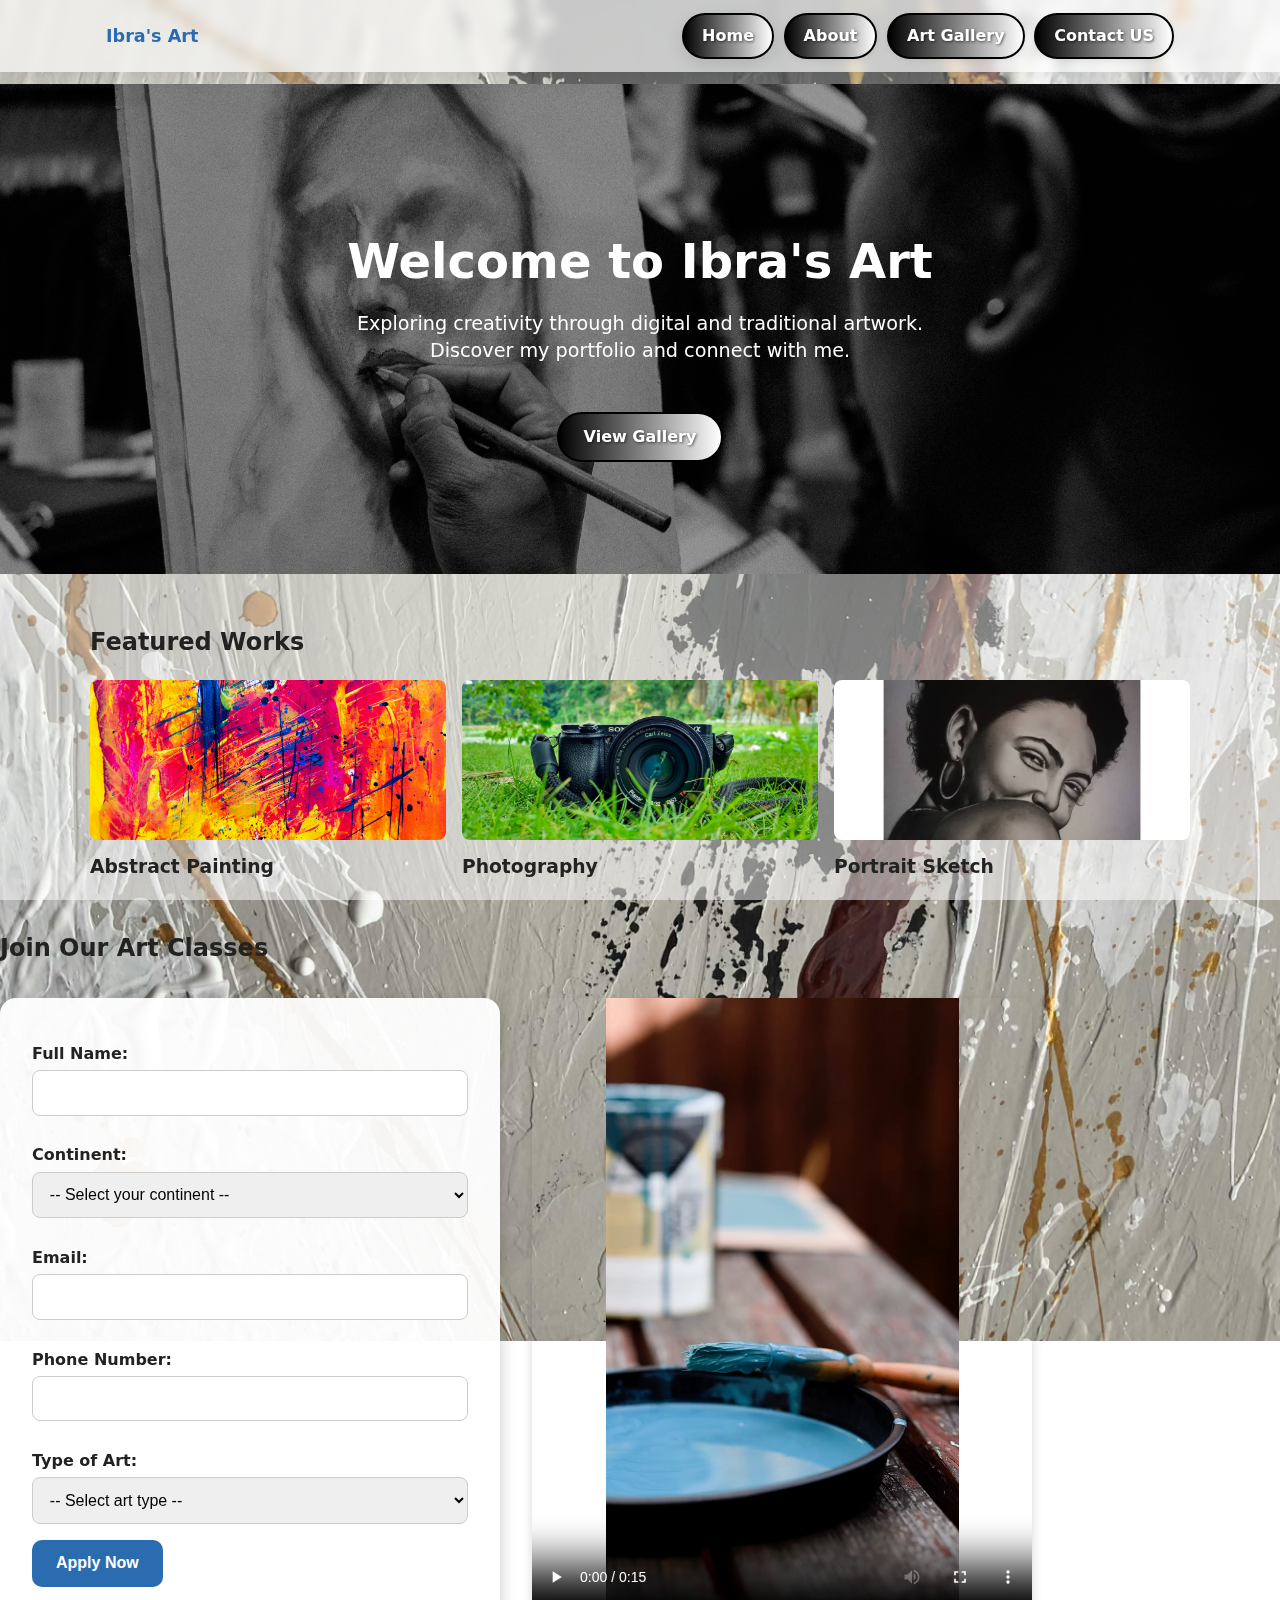
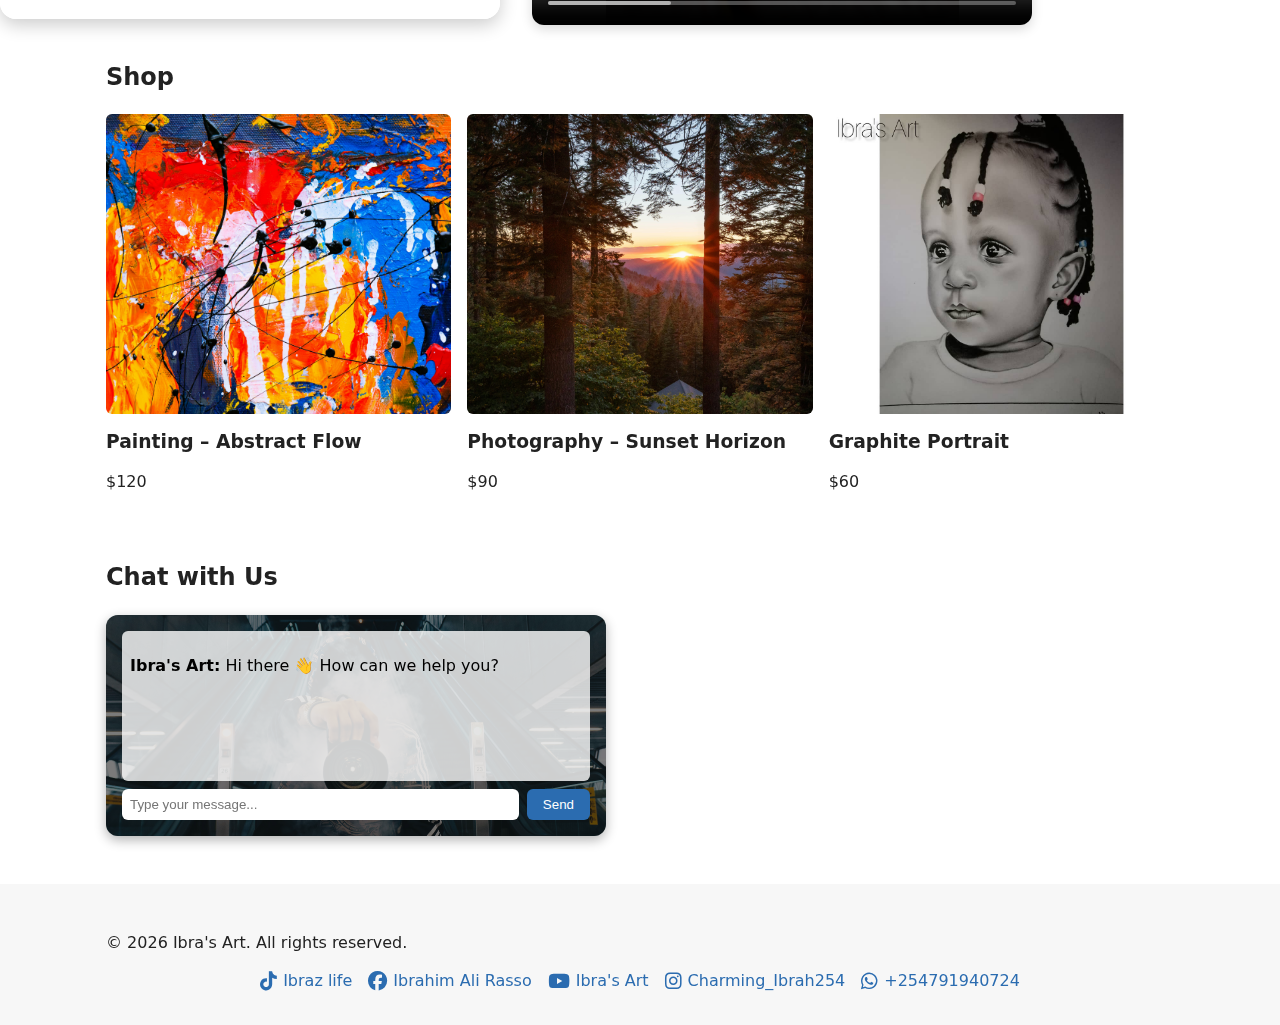
<file: index.html>
<!DOCTYPE html>
<html lang="en">
<head>
  <meta charset="UTF-8">
  <meta name="viewport" content="width=device-width, initial-scale=1.0">
  <title>Ibra's Art - Home</title>
  <link rel="stylesheet" href="css/style.css">
  <link rel="stylesheet" href="https://cdnjs.cloudflare.com/ajax/libs/font-awesome/6.5.0/css/all.min.css">
</head>
<body>
  <header class="site-header">
    <div class="container header-inner">
      <a href="index.html" class="logo">Ibra's Art</a>
      <nav class="site-nav">
        <a href="index.html" class="active">Home</a>
        <a href="about.html">About</a>
        <a href="gallery.html">Art Gallery</a>
        <a href="contact.html">Contact US</a>
      </nav>
      <button class="menu-toggle" aria-label="Menu" aria-expanded="false">☰</button>
    </div>
  </header>

<section class="hero">
  <img src="images/pp.jpg" alt="Ibra's artwork" class="hero-bg">
  <div class="container hero-inner">
    <h1 class="hero-title">Welcome to Ibra's Art</h1>
    <p>Exploring creativity through digital and traditional artwork. Discover my portfolio and connect with me.</p>
    <a href="gallery.html" class="btn">View Gallery</a>
  </div>
</section>



  <section class="featured container">
    <h2>Featured Works</h2>
    <div class="featured-grid">
      <article class="card">
        <img src="images/abstract.jpg" alt="Abstract painting">
        <h3>Abstract Painting</h3>
      </article>
      <article class="card">
        <img src="images/photo2.jpg" alt="Digital landscape">
        <h3>Photography</h3>
      </article>
      <article class="card">
        <img src="images/a6.jpg" alt="Sketch portrait">
        <h3>Portrait Sketch</h3>
      </article>
    </div>
  </section>
<!-- Art Classes Section -->
<section class="art-classes">
  <h2>Join Our Art Classes</h2>
  <div class="form-video-flex">

    <!-- Application Form -->
    <div class="form-box">
      <form id="applicationForm" class="application-form">
        <label for="name">Full Name:</label>
        <input type="text" id="name" name="name" required>

        <label for="continent">Continent:</label>
        <select id="continent" name="continent" required>
          <option value="">-- Select your continent --</option>
          <option>Africa</option>
          <option>Asia</option>
          <option>Europe</option>
          <option>North America</option>
          <option>South America</option>
          <option>Australia</option>
          <option>Antarctica</option>
        </select>

        <label for="email">Email:</label>
        <input type="email" id="email" name="email" required>

        <label for="phone">Phone Number:</label>
        <input type="tel" id="phone" name="phone" required>

        <label for="art">Type of Art:</label>
        <select id="art" name="art" required>
          <option value="">-- Select art type --</option>
          <option value="painting">Painting</option>
          <option value="graphite">Graphite</option>
          <option value="photography">Photography</option>
        </select>

        <button type="submit">Apply Now</button>
      </form>
    </div>

    <!-- Teaser Videos -->
    <div class="video-box">
      <video controls height="627">
        <source src="video/vid6.mp4" type="video/mp4">
        Your browser does not support the video tag.
      </video>
    </div>
  </div>
</section>

<!-- Shop Section -->
<section class="shop container">
  <h2>Shop</h2>
  <div class="shop-grid">
    <article class="card">
      <img src="images/abstract2.jpg" alt="Shop item 1">
      <h3>Painting – Abstract Flow</h3>
      <p>$120</p>
    </article>
    <article class="card">
      <img src="images/sunset1.jpg" alt="Shop item 2">
      <h3>Photography – Sunset Horizon</h3>
      <p>$90</p>
    </article>
    <article class="card">
      <img src="images/a7.jpg" alt="Shop item 3">
      <h3>Graphite Portrait</h3>
      <p>$60</p>
    </article>
  </div>
</section>

<!-- Chat Box -->
<section class="chat-box container">
  <h2>Chat with Us</h2>
  <div class="chat-window">
    <div class="messages" id="chat-messages">
      <p><strong>Ibra's Art:</strong> Hi there 👋 How can we help you?</p>
    </div>
    <form id="chat-form">
      <input type="text" id="chat-input" placeholder="Type your message..." required>
      <button type="submit">Send</button>
    </form>
  </div>
</section>



  <footer class="site-footer">
  <div class="container">
    <p>&copy; <span id="year"></span> Ibra's Art. All rights reserved.</p>
    <div class="social-links">
      <a href="https://www.tiktok.com/@Ibrazlife" target="_blank"><i class="fab fa-tiktok"></i> Ibraz life</a>
      <a href="https://www.facebook.com/IbrahimAliRasso" target="_blank"><i class="fab fa-facebook"></i> Ibrahim Ali Rasso</a>
      <a href="https://www.youtube.com/@IbrasArt" target="_blank"><i class="fab fa-youtube"></i> Ibra's Art</a>
      <a href="https://www.instagram.com/Charming_Ibrah254" target="_blank"><i class="fab fa-instagram"></i> Charming_Ibrah254</a>
      <a href="https://wa.me/254791940724" target="_blank"><i class="fab fa-whatsapp"></i> +254791940724</a>
    </div>
  </div>
</footer>

  <script src="js/main.js"></script>
</body>
</html>
</file>
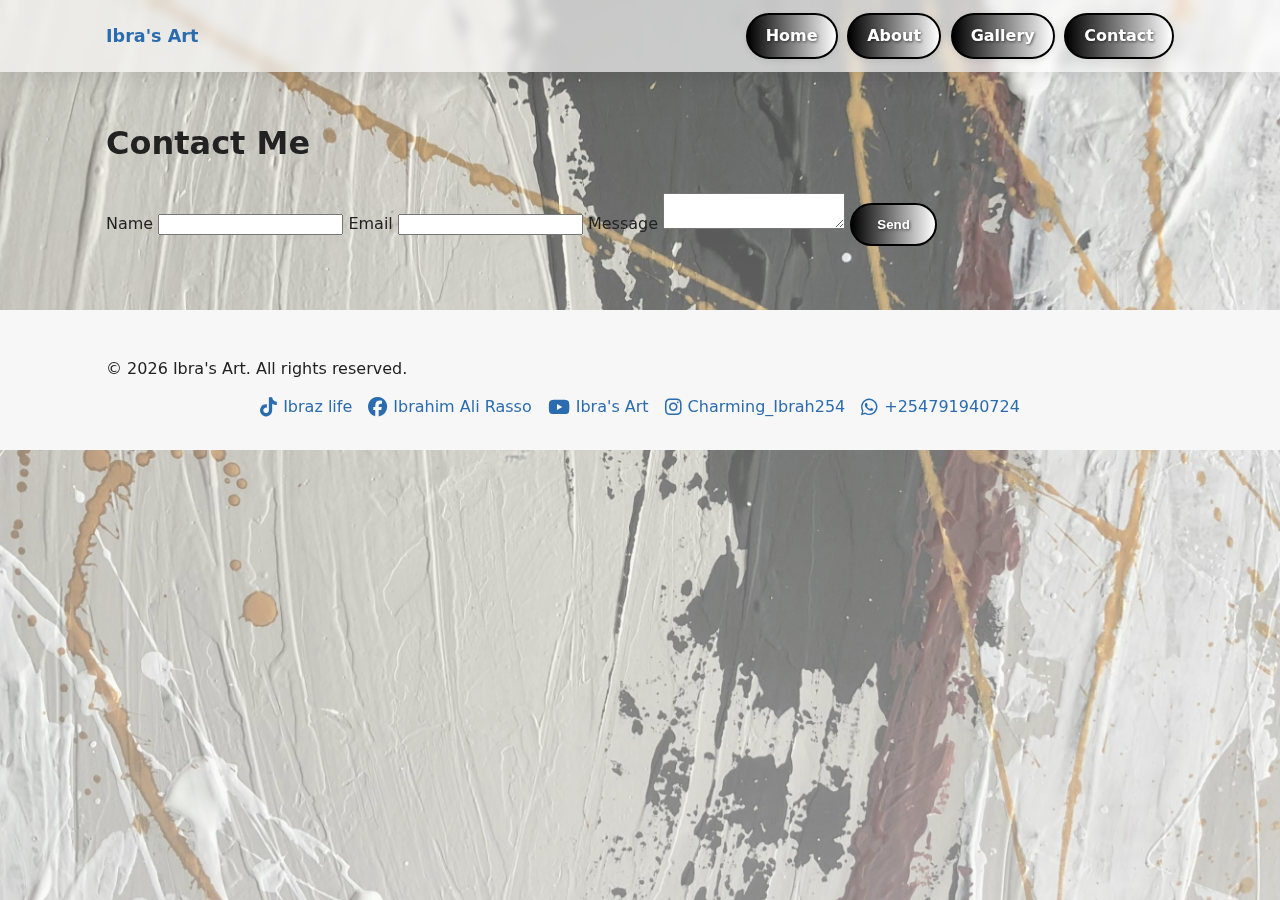
<file: contact.html>
<!DOCTYPE html>
<html lang="en">
<head>
  <meta charset="UTF-8">
  <meta name="viewport" content="width=device-width, initial-scale=1.0">
  <title>Contact - Ibra's Art</title>
  <link rel="stylesheet" href="css/style.css">
  <link rel="stylesheet" href="https://cdnjs.cloudflare.com/ajax/libs/font-awesome/6.5.0/css/all.min.css">
  <style>
    /* Basic form message animation */
    .form-msg {
      margin-top: 10px;
      font-weight: bold;
      opacity: 0;
      transition: opacity 0.3s ease-in-out;
    }
    .form-msg.show {
      opacity: 1;
    }
  </style>
</head>
<body>
  <header class="site-header">
    <div class="container header-inner">
      <a href="index.html" class="logo">Ibra's Art</a>
      <nav class="site-nav">
        <a href="index.html">Home</a>
        <a href="about.html">About</a>
        <a href="gallery.html">Gallery</a>
        <a href="contact.html" class="active">Contact</a>
      </nav>
      <button class="menu-toggle" aria-label="Menu" aria-expanded="false">☰</button>
    </div>
  </header>

  <main class="container">
    <h1>Contact Me</h1>
    <form id="contact-form" action="https://formspree.io/f/mjkayabb" method="POST">
      <label for="name">Name</label>
      <input type="text" id="name" name="name" required>

      <label for="email">Email</label>
      <input type="email" id="email" name="email" required>

      <label for="message">Message</label>
      <textarea id="message" name="message" required></textarea>

      <!-- Honeypot for spam protection -->
      <input type="text" name="_gotcha" style="display:none">

      <button type="submit" class="btn">Send</button>
      <p id="form-msg" class="form-msg" aria-live="polite"></p>
    </form>
  </main>

  <footer class="site-footer">
    <div class="container">
      <p>&copy; <span id="year"></span> Ibra's Art. All rights reserved.</p>
      <div class="social-links">
        <a href="https://www.tiktok.com/@Ibrazlife" target="_blank"><i class="fab fa-tiktok"></i> Ibraz life</a>
        <a href="https://www.facebook.com/IbrahimAliRasso" target="_blank"><i class="fab fa-facebook"></i> Ibrahim Ali Rasso</a>
        <a href="https://www.youtube.com/@IbrasArt" target="_blank"><i class="fab fa-youtube"></i> Ibra's Art</a>
        <a href="https://www.instagram.com/Charming_Ibrah254" target="_blank"><i class="fab fa-instagram"></i> Charming_Ibrah254</a>
        <a href="https://wa.me/254791940724" target="_blank"><i class="fab fa-whatsapp"></i> +254791940724</a>
      </div>
    </div>
  </footer>

  <script src="js/main.js"></script>
  <script>
    // Auto-update footer year
    document.getElementById("year").textContent = new Date().getFullYear();

    // Contact form submission
    const form = document.getElementById("contact-form");
    const msg = document.getElementById("form-msg");

    form.addEventListener("submit", async function(e) {
      e.preventDefault();

      msg.textContent = "⏳ Sending...";
      msg.style.color = "blue";
      msg.classList.add("show");

      try {
        const response = await fetch(form.action, {
          method: form.method,
          body: new FormData(form),
          headers: { 'Accept': 'application/json' }
        });

        if (response.ok) {
          msg.textContent = "✅ Message sent successfully!";
          msg.style.color = "green";
          form.reset();
        } else {
          msg.textContent = "⚠️ Oops! Something went wrong. Please try again.";
          msg.style.color = "red";
        }
      } catch (error) {
        msg.textContent = "❌ Network error. Please try again later.";
        msg.style.color = "red";
      }
    });
  </script>
</body>
</html>
</file>
<file: css/style.css>
/* Global Background */
body {
  margin: 0;
  font-family: 'Arial', sans-serif;
  line-height: 1.6;
  color: #333;

  /* Use your canvas image */
  background: url('images/canvas1.jpg') center/cover fixed no-repeat;
  position: relative;
}

/* Softer Gradient Overlay */
body::before {
  content: "";
  position: fixed;
  inset: 0;
  background: linear-gradient(
    rgba(255, 255, 255, 0.3),   /* top soft */
    rgba(255, 255, 255, 0.4),   /* middle */
    rgba(255, 255, 255, 0.5)    /* bottom */
  );
  z-index: -1;
}

:root {
  --accent: #e63946;
  --light: #f1f1f1;
  --dark: #333;
}
:root{
  --max-width:1100px;
  --accent:#2b6cb0;
  --muted:#666;
}

*{box-sizing:border-box}
body{font-family:Inter,system-ui,Arial,Helvetica,sans-serif;margin:0;color:#222;line-height:1.4}
.container{max-width:var(--max-width);margin:0 auto;padding:1rem}
.site-header{background:transparent;position:sticky;top:0;z-index:20}
.header-inner{display:flex;align-items:center;justify-content:space-between;padding:0.75rem 0}
.logo{font-weight:700;text-decoration:none;color:var(--accent);font-size:1.2rem}
.site-nav{display:flex;gap:1rem}
.site-nav a{text-decoration:none;color:inherit;padding:0.35rem}
.menu-toggle{display:none;background:none;border:0;font-size:1.4rem}

.hero {
  position: relative;
  overflow: hidden;
  color: #fff;
  text-align: center;
  padding: 6rem 1rem;
}

.hero-bg {
  position: absolute;
  top: 0; left: 0;
  width: 100%; height: 100%;
  object-fit: cover;
  z-index: -1;
  filter: brightness(60%); /* darkens the image for better text contrast */
}

.hero-title {
  font-size: 3rem;   /* Larger text */
  font-weight: 800;
  margin-bottom: 1rem;
}

.hero p {
  font-size: 1.2rem;
  max-width: 600px;
  margin: 0 auto 2rem;
}



.featured{padding:2rem 0}
.featured-grid{display:grid;grid-template-columns:repeat(auto-fit,minmax(200px,1fr));gap:1rem}
.card img{width:100%;height:160px;object-fit:cover;border-radius:8px}
.card h3{margin:.5rem 0 0}

.two-col{display:grid;grid-template-columns:1fr 220px;gap:1rem;align-items:center}
.profile-pic img,.profile-large img{width:100%;height:auto;border-radius:8px}

.gallery-grid{display:grid;grid-template-columns:repeat(auto-fit,minmax(180px,1fr));gap:10px}
.gallery-item{width:100%;height:160px;object-fit:cover;border-radius:6px;cursor:pointer}

.site-footer{background:#f7f7f7;padding:1rem 0;margin-top:2rem}

/* Lightbox */
.lightbox{position:fixed;inset:0;display:none;align-items:center;justify-content:center;background:rgba(0,0,0,0.8);z-index:60;padding:2rem}
.lightbox img{max-width:90%;max-height:80%}
.lightbox-close{position:absolute;top:1rem;right:1rem;background:none;border:0;color:#fff;font-size:1.6rem}

/* Responsive */
@media (max-width:800px){
  .two-col{grid-template-columns:1fr}
  .menu-toggle{display:block}
  .site-nav{position:absolute;top:60px;right:1rem;background:white;padding:1rem;border-radius:8px;display:none;flex-direction:column}
  .site-nav.show{display:flex}
}

/* Accessibility focus */
a:focus,input:focus,button:focus{outline:3px solid rgba(43,108,176,0.25);outline-offset:2px}

/* small helpers */
.form-msg{margin-top:.75rem;color:var(--muted)}
.social-links {
  margin-top: 1rem;
  display: flex;
  flex-wrap: wrap;
  gap: 1rem;
  justify-content: center;
}

.social-links a {
  text-decoration: none;
  color: var(--accent);
  font-weight: 500;
  display: flex;
  align-items: center;
  gap: 6px;
  transition: color 0.3s;
}

.social-links a i {
  font-size: 1.2rem;
}

.social-links a:hover {
  color: #000; /* darker on hover */
}
/* Flex layout for form and videos */
.form-video-flex {
  display: flex;
  flex-wrap: wrap;
  gap: 2rem;
  justify-content: center;
  align-items: flex-start;
  margin-top: 2rem;
}

/* Form box styling */
.form-box {
  flex: 1 1 350px;
  max-width: 500px;
  background: rgba(255, 255, 255, 0.95);
  padding: 2rem;
  border-radius: 16px;
  box-shadow: 0 6px 18px rgba(0,0,0,0.2);
}

/* Inputs inside form */
.application-form label {
  display: block;
  font-weight: bold;
  margin: 0.8rem 0 0.3rem;
}

.application-form input,
.application-form select {
  width: 100%;
  padding: 0.8rem;
  border: 1px solid #ccc;
  border-radius: 8px;
  font-size: 1rem;
  margin-bottom: 1rem;
}

.application-form button {
  background: var(--accent);
  color: white;
  border: none;
  padding: 0.9rem 1.5rem;
  border-radius: 10px;
  cursor: pointer;
  font-size: 1rem;
  font-weight: bold;
  transition: background 0.3s;
}

.application-form button:hover {
  background: #1e4d7a;
}

/* Videos box */
.video-box {
  flex: 1 1 350px;
  display: flex;
  flex-direction: column;
  gap: 1rem;
}

.video-box video {
  width: 100%;
  max-width: 500px;
  border-radius: 12px;
  box-shadow: 0 4px 12px rgba(0,0,0,0.15);
}

/* Responsive */
@media (max-width: 768px) {
  .classes-videos {
    grid-template-columns: 1fr;
  }
}

/* Shop */
.shop-grid {
  display: grid;
  grid-template-columns: repeat(auto-fit, minmax(200px, 1fr));
  gap: 1rem;
}
.shop-grid .card img {
  width: 100%;
  height: 300px;
  object-fit: cover;
  border-radius: 6px;
}

/* Chat Box */
.chat-window {
  border-radius: 12px;
  padding: 1rem;
  max-width: 500px;
  color: #fff;
  background: url('images/photo.jpg') center/cover no-repeat; /* <-- your own art image */
  box-shadow: 0 4px 12px rgba(0,0,0,0.3);
  position: relative;
}

/* Dark overlay for readability */
.chat-window::before {
  content: "";
  position: absolute;
  inset: 0;
  background: rgba(0,0,0,0.5);
  border-radius: 12px;
  z-index: 0;
}

.chat-window * {
  position: relative;
  z-index: 1;
}

.messages {
  height: 150px;
  overflow-y: auto;
  margin-bottom: 0.5rem;
  background: rgba(255,255,255,0.8);
  color: #000;
  padding: 0.5rem;
  border-radius: 6px;
}

#chat-form {
  display: flex;
  gap: 0.5rem;
}

#chat-form input {
  flex: 1;
  padding: 0.5rem;
  border: none;
  border-radius: 6px;
}

#chat-form button {
  padding: 0.5rem 1rem;
  background: var(--accent);
  color: #fff;
  border: none;
  border-radius: 6px;
  cursor: pointer;
}
/* ===== NAV / VIEW GALLERY ===== */

:root {
  --header-height: 72px;
}

/* Fixed header */
.site-header {
  position: fixed;
  top: 0;
  left: 0;
  right: 0;
  height: var(--header-height);
  z-index: 10000;
  background: rgba(255,255,255,0.65);
  backdrop-filter: blur(6px);
  -webkit-backdrop-filter: blur(6px);
  box-shadow: 0 6px 18px rgba(0,0,0,0.08);
}

.header-inner {
  max-width: var(--max-width);
  margin: 0 auto;
  padding: 0 1rem;
  height: 100%;
  display: flex;
  align-items: center;
  justify-content: space-between;
}

.logo {
  font-weight: 800;
  font-size: 1.1rem;
  color: var(--accent);
  text-decoration: none;
}

.site-nav {
  display: flex;
  gap: 0.6rem;
  align-items: center;
}

.site-nav a {
  display: inline-block;
  padding: 10px 18px;
  border-radius: 999px;
  font-weight: 800;
  text-decoration: none;
  background: linear-gradient(90deg, #000 0%, #fff 100%);
  border: 2px solid #000;
  transition: transform .12s ease, color .12s ease, background .12s ease;
  box-shadow: 0 2px 6px rgba(0,0,0,0.08);

  /* Option 1 tweak */
  color: #fff;
  text-shadow: 1px 1px 3px rgba(0,0,0,0.6);
}

.site-nav a:hover,
.site-nav a:focus {
  background: linear-gradient(90deg, #fff 0%, #000 100%);
  transform: translateY(-2px);
  outline: none;
}

.site-nav a.active {
  box-shadow: 0 6px 18px rgba(0,0,0,0.12);
}

/* View Gallery button */
.btn {
  display: inline-block;
  padding: 12px 25px;
  margin-top: 15px;
  border-radius: 25px;
  font-weight: 800;
  text-decoration: none;
  background: linear-gradient(90deg, #000, #fff);
  border: 2px solid #000;
  transition: transform .12s ease, color .12s ease;

  /* Option 1 tweak */
  color: #fff;
  text-shadow: 1px 1px 3px rgba(0,0,0,0.6);
}

.btn:hover,
.btn:focus {
  background: linear-gradient(90deg, #fff, #000);
  transform: translateY(-2px);
  color: #fff;
}

/* Push content down so it’s not hidden under fixed header */
body { 
  padding-top: calc(var(--header-height) + 12px);
}

@media (max-width: 820px) {
  .site-nav { gap: 0.35rem; }
  .site-nav a { padding: 8px 12px; font-size: .95rem; }
  :root { --header-height: 64px; }
}
/* About Page Styling */
.about-page {
  max-width: var(--max-width);
  margin: 0 auto;
  padding: 2rem 1rem;
}

.about-section {
  margin-bottom: 3rem;
}

.about-section h2 {
  font-size: 1.8rem;
  margin-bottom: 1rem;
  color: var(--accent);
  text-align: center;
}

.about-flex {
  display: flex;
  flex-wrap: wrap;
  gap: 1.5rem;
  align-items: flex-start;
  justify-content: space-between;
}

.about-text {
  flex: 1 1 300px;
}

.about-text p,
.about-text ul {
  font-size: 1rem;
  line-height: 1.6;
}

.about-text ul {
  padding-left: 1.2rem;
  list-style-type: disc;
}

.about-media {
  flex: 1 1 300px;
  display: flex;
  flex-direction: column;
  gap: 1rem;
}

.about-media img,
.about-media video {
  width: 100%;
  max-width: 320px;
  border-radius: 12px;
  box-shadow: 0 4px 12px rgba(0,0,0,0.15);
  object-fit: cover;
}
/* White container for About page */
.about-container {
  background: rgba(255, 255, 255, 0.9); /* soft white, slightly transparent */
  padding: 2rem;
  border-radius: 16px;
  box-shadow: 0 6px 18px rgba(0,0,0,0.2);
  max-width: 1000px;
  margin: 2rem auto;
}
/* Graduation photo size control */
.about-media img[alt="Graduation photo"] {
  max-height: 1000px;  /* adjust as needed */
  width: auto;
  object-fit: cover;
  border-radius: 12px;
  box-shadow: 0 4px 12px rgba(0,0,0,0.15);
}
/* ===== Gallery Info Section with Single Background ===== */
.gallery-info-bg {
  background-image: url('images/webbg.jpg'); /* replace with your image */
  background-size: cover;
  background-position: center;
  background-repeat: no-repeat;
  padding: 60px 20px; /* top/bottom padding */
  border-radius: 15px;
  box-sizing: border-box;
  color: #fff; /* text color over image */
}

.gallery-info-bg .gallery-row {
  display: flex;
  flex-wrap: wrap;
  gap: 20px;
  max-width: 1200px;
  margin: 0 auto;
}

.gallery-column {
  flex: 1;
  min-width: 250px;
  background-color: rgba(0,0,0,0.5); /* semi-transparent overlay for readability */
  padding: 20px;
  border-radius: 10px;
}

.gallery-column h3 {
  margin-bottom: 10px;
  color: #fff;
}

.gallery-column p {
  line-height: 1.6;
  color: #eee;
}

/* Responsive: stack columns on smaller screens */
@media (max-width: 768px) {
  .gallery-row {
    flex-direction: column;
  }
}
</file>
